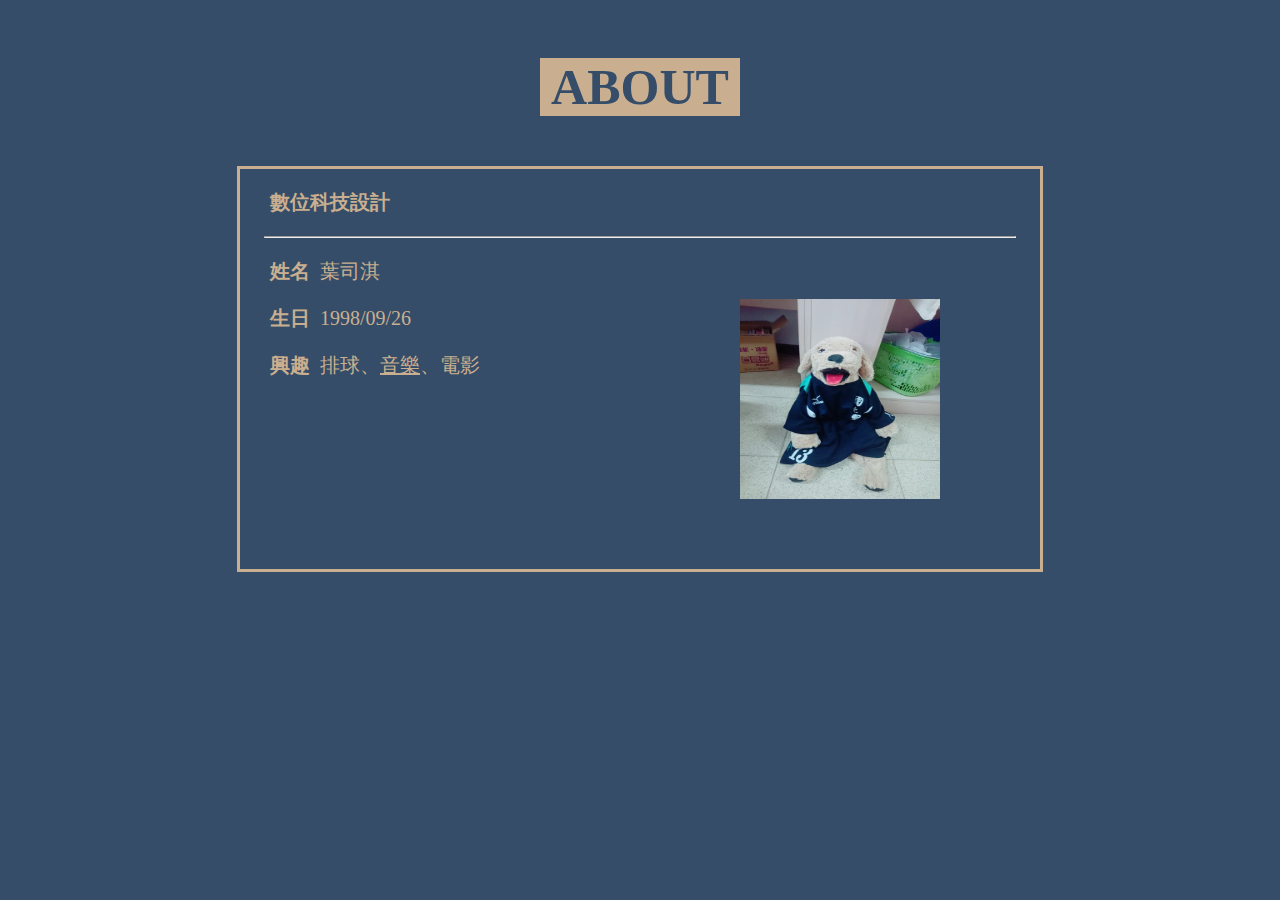
<file: index.html>
<!DOCTYPE html>
<html lang="en">
<head>
    <meta charset="UTF-8">
    <title>Document</title>
    <link href="style.css" rel="stylesheet">
    
</head>
<body>
    <header class="top">
        <h1>ABOUT</h1>
    </header>
    <article id="main">
        <div class="content">
            <h3>數位科技設計</h3>
            <hr>
            <p><b>姓名</b>  &nbsp葉司淇</p>
            <p><b>生日</b>  &nbsp1998/09/26</p>
            <p><b>興趣</b>  &nbsp排球、<a href="oor.html">音樂</a>、電影</p>            
        </div>
        <div class="picture">
                <img src="doggy.jpg" width="200px" height="200px">
        </div>
    </article>
    <footer>
        
    </footer>
</body>
</html>

<!-- <img src="doggy.jpg" width="200px" height="200px">-->
</file>
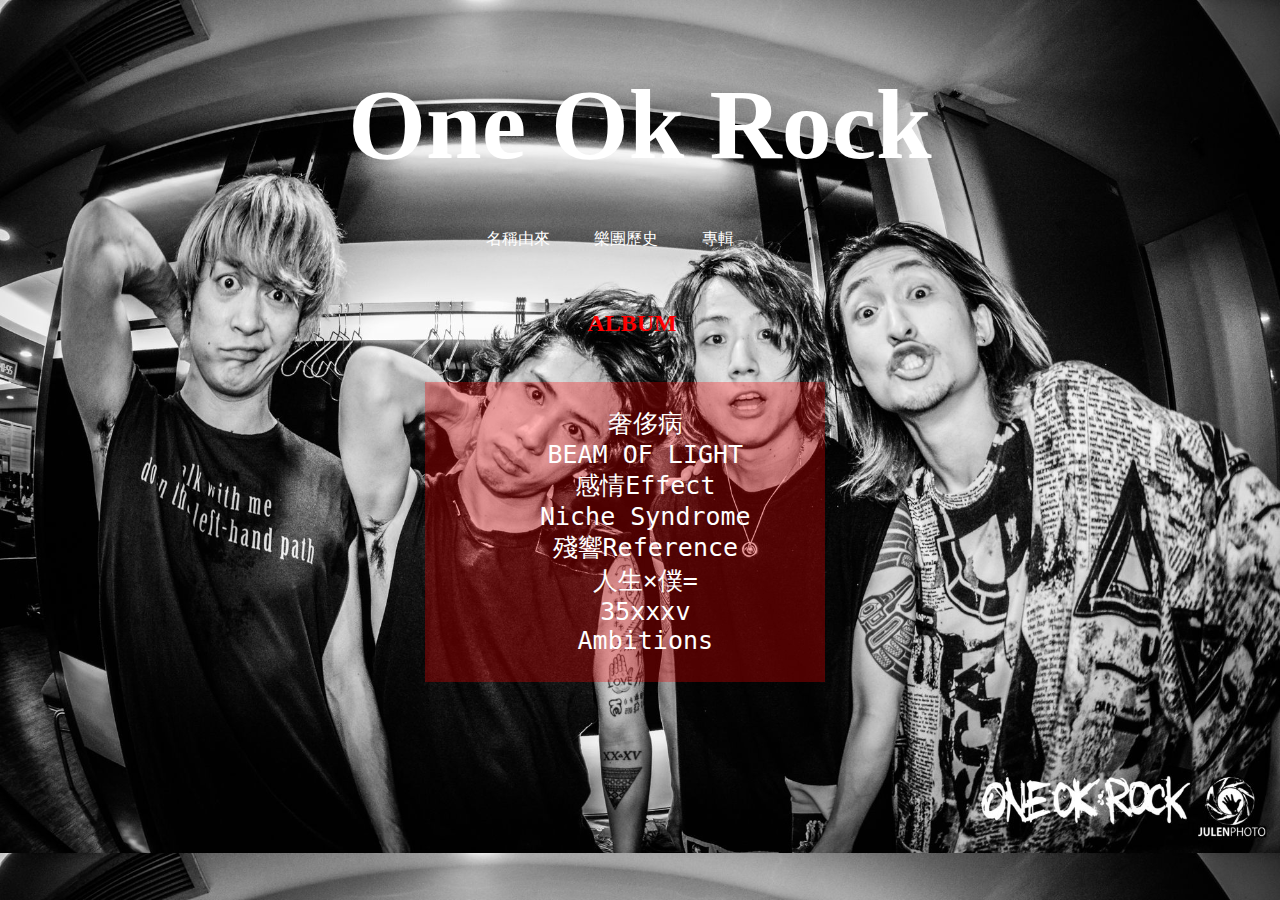
<file: album.html>
<!DOCTYPE html>
<html lang="en">
<head>
    <meta charset="UTF-8">
    <title>ONE OK ROCK - Album</title>
    <link href="style2.css" rel="stylesheet">
</head>
<body class="picture">
    <header>
        <a href="oor.html"><h1>One Ok Rock</h1></a>
    </header>
    <nav>
        <ul class="navi">
            <li><a href="introduce.html">名稱由來</a></li>
            <li><a href="history.html">樂團歷史</a></li>
            <li><a href="album.html">專輯</a></li>
        </ul>
    </nav>
    <h2>ALBUM</h2>
    <article class="bg">
        <pre class="album">
            奢侈病
            BEAM OF LIGHT
            感情Effect
            Niche Syndrome
            殘響Reference
            人生×僕=
            35xxxv
            Ambitions
        </pre>

    </article>
   
    
  
    
    
</body>
</html>
</file>
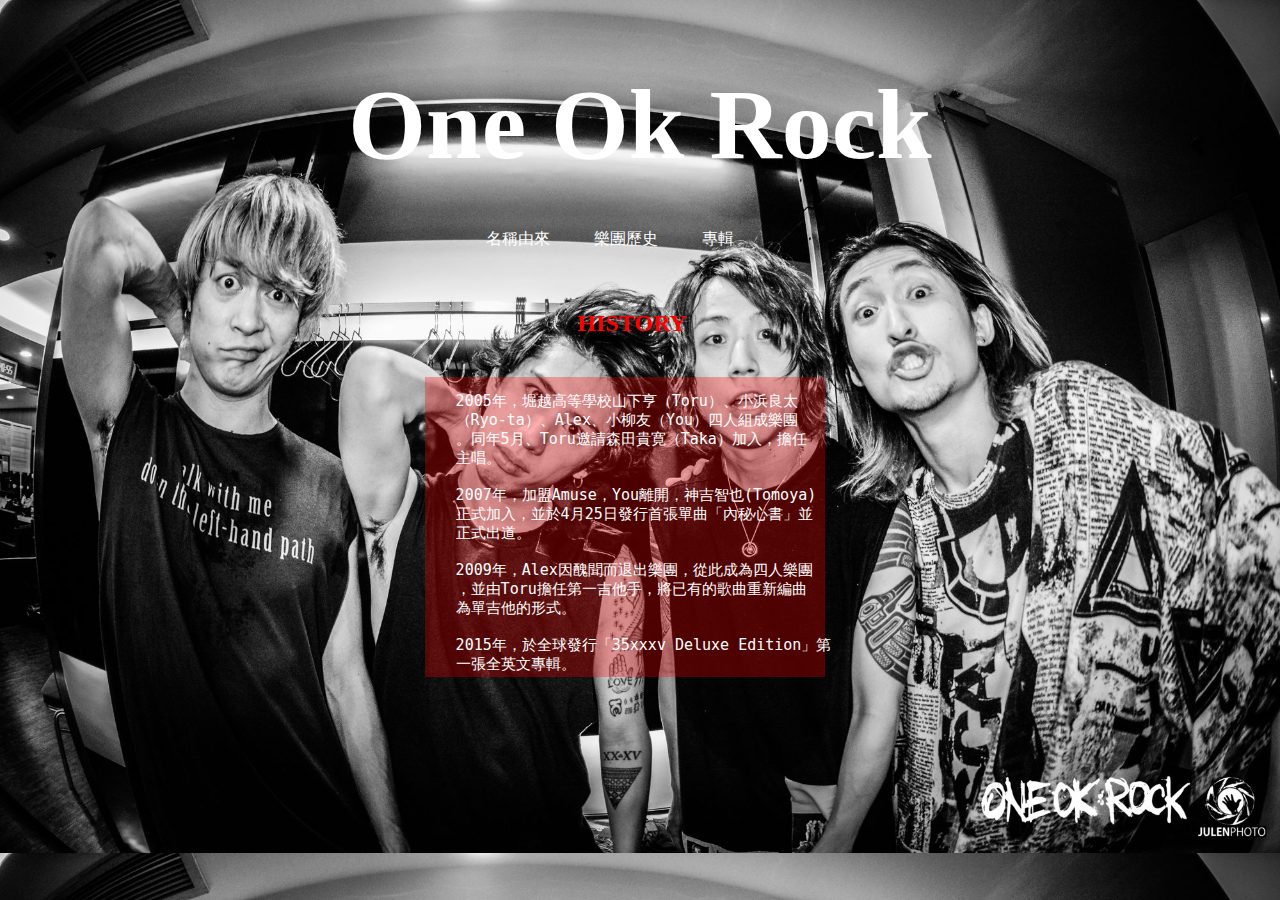
<file: history.html>
<!DOCTYPE html>
<html lang="en">
<head>
    <meta charset="UTF-8">
    <title>ONE OK ROCK - History</title>
    <link href="style2.css" rel="stylesheet">
</head>
<body class="picture">
    <header>
        <a href="oor.html"><h1>One Ok Rock</h1></a>
    </header>
    <nav>
        <ul class="navi">
            <li><a href="introduce.html">名稱由來</a></li>
            <li><a href="history.html">樂團歷史</a></li>
            <li><a href="album.html">專輯</a></li>
        </ul>
    </nav>
    <h2>HISTORY</h2>
    <article class="bg">
            <pre class="history">
                    2005年，堀越高等學校山下亨（Toru）、小浜良太
                    （Ryo-ta）、Alex、小柳友（You）四人組成樂團
                    。同年5月、Toru邀請森田貴寛（Taka）加入，擔任
                    主唱。
                    
                    2007年，加盟Amuse，You離開，神吉智也(Tomoya)
                    正式加入，並於4月25日發行首張單曲「內秘心書」並
                    正式出道。
           
                    2009年，Alex因醜聞而退出樂團，從此成為四人樂團
                    ，並由Toru擔任第一吉他手，將已有的歌曲重新編曲
                    為單吉他的形式。
           
                    2015年，於全球發行「35xxxv Deluxe Edition」第
                    一張全英文專輯。
               </pre>

    </article>
   
</body>
</html>
</file>
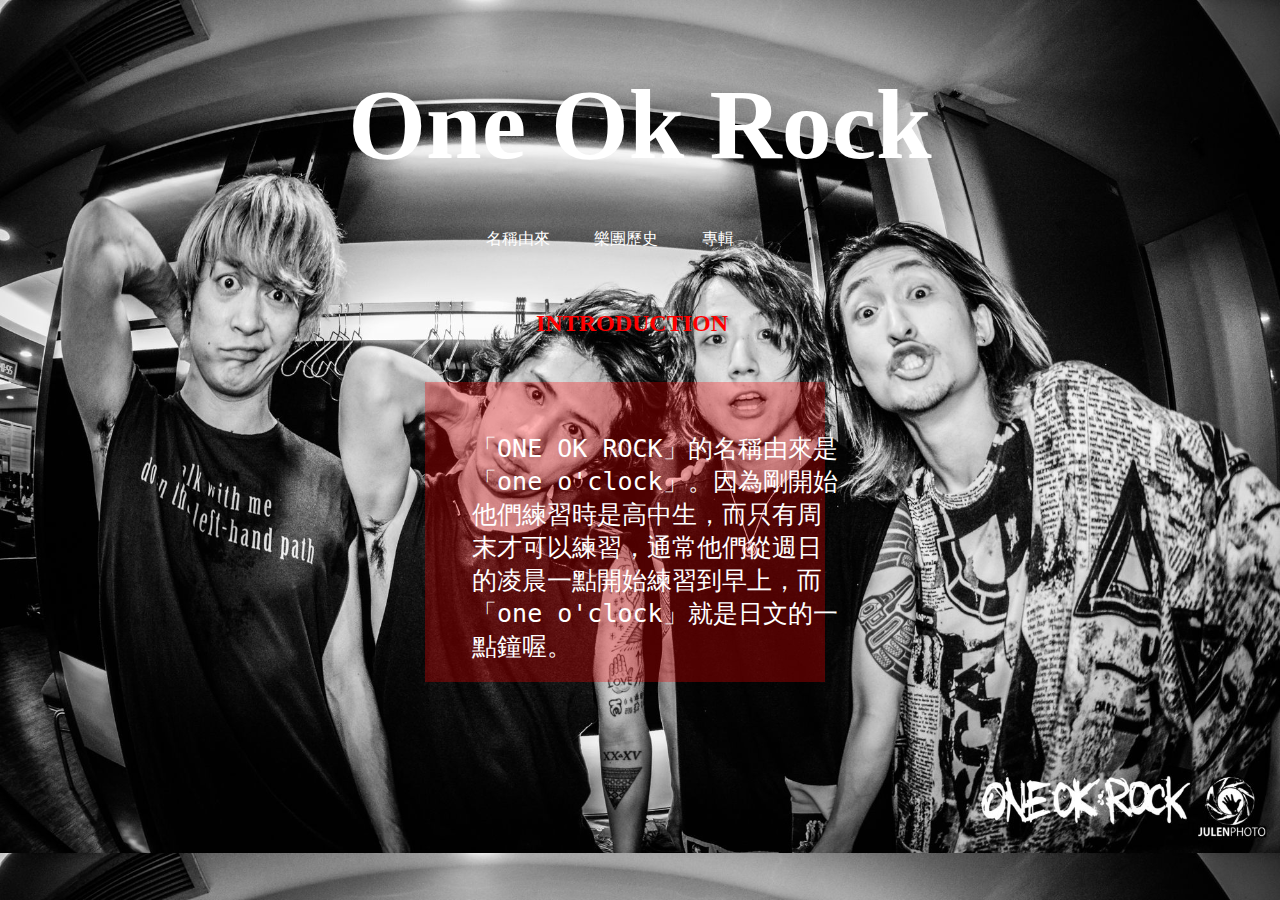
<file: introduce.html>
<!DOCTYPE html>
<html lang="en">
<head>
    <meta charset="UTF-8">
    <title>ONE OK ROCK - History</title>
    <link href="style2.css" rel="stylesheet">
</head>
<body class="picture">
    <header>
        <a href="oor.html"><h1>One Ok Rock</h1></a>
    </header>
    <nav>
        <ul class="navi">
            <li><a href="introduce.html">名稱由來</a></li>
            <li><a href="history.html">樂團歷史</a></li>
            <li><a href="album.html">專輯</a></li>
        </ul>
    </nav>
    <h2>INTRODUCTION</h2>
    <article class="bg">
            <pre class="intro">
                    「ONE OK ROCK」的名稱由來是
                    「one o'clock」。因為剛開始
                    他們練習時是高中生，而只有周
                    末才可以練習，通常他們從週日
                    的凌晨一點開始練習到早上，而
                    「one o'clock」就是日文的一
                    點鐘喔。
            </pre>

    </article>
   
</body>
</html>
</file>
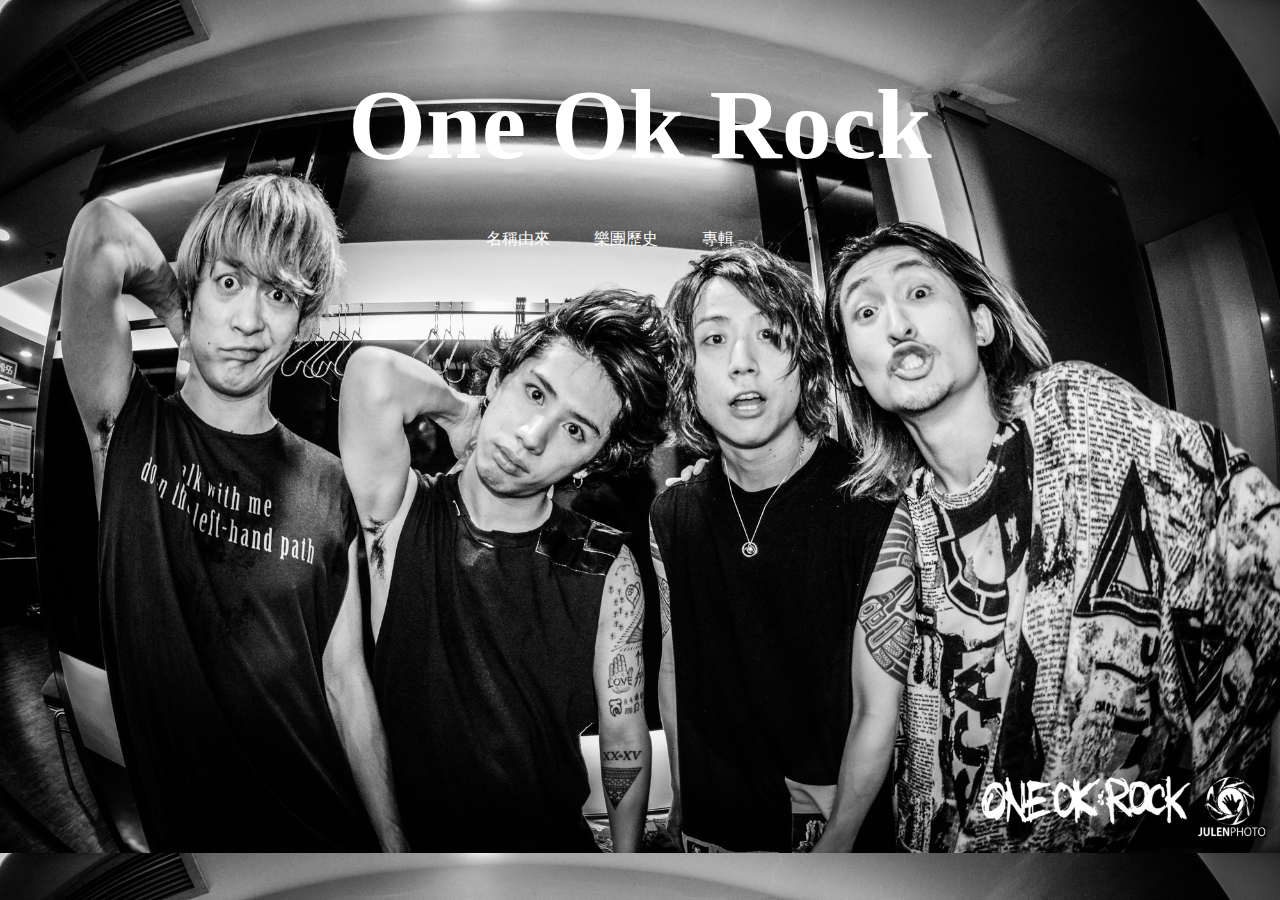
<file: oor.html>
<!DOCTYPE html>
<html lang="en">
<head>
    <meta charset="UTF-8">
    <title>ONE OK ROCK</title>
    <link href="style2.css" rel="stylesheet">
</head>
<body class="picture">
    <header>
        <a href="oor.html"><h1>One Ok Rock</h1></a>
    </header>
    <article>
        <ul class="navi">
            <li><a href="introduce.html">名稱由來</a></li>
            <li><a href="history.html">樂團歷史</a></li>
            <li><a href="album.html">專輯</a></li>
        </ul>
    </article>
   
    
  
    
    
</body>
</html>

<!--.picture{
    background-image: url('oneokrock.jpg');
    background-size: cover;
    z-index: -2;
}-->
</file>
<file: style.css>
.top h1{
  background-color: #c9af8f ;
  color: #354d69;
  text-align: center;
  font-size: 50px;
  position: relative;
  top: 50px;
  width: 200px;
  font-family: Calibri Light;
  margin: 0 auto;
}
body{
  background-color:#354d69;
}
#main{
  position:static;
  border:3px solid #c9af8f;
  margin:100px auto 100px auto;
  width: 800px;
  height: 400px;

}
#main .content h3{
  color: #c9af8f;
  margin-left:30px;
  font-size: 20px;

}
#main .content p{
  color: #c9af8f;
  margin-left:30px;
  font-size: 20px;
}
#main .content hr{
  width:750px ;
  color: #c9af8f;
}
#main a{

  color: #c9af8f;
  
}
.picture{
  position: relative;
  text-align:  right;
  margin-right: 50px;
  display: inline-block;
  bottom:100px;
  left:500px
 
}
</file>
<file: style2.css>
.picture{
    background-image: url('oneokrock.jpg');
    background-size: cover;
    z-index: -2;
}
header a{
    text-decoration:none;
    font-family: Verdana;
    color:#fff;
    text-align: center;
    font-size:50px;
}
.navi{
    text-align: center;
    position: relative;
    bottom:40px;
    right:50px;

}
.navi li {
    display: inline-block;
    word-spacing: 10%;
    margin: 20px;
}
.navi li a{
    text-decoration: none;
    color: #fff;
    
}
.picture .bg{
    position: relative;
    right:15px;
    z-index: 2;
    background-color:rgba(255,0,0,0.3);
    margin:10px auto;
    width: 400px;
    height: 300px;
    text-align: center;
   
   
}
.picture h2{
    color: red;
    text-align: center;
    position: relative;
    right:8px;
    bottom:20px;
    font-family: Verdana;
}
.picture .album{
    font-size: 25px;
    top:25px;
    right:70px;
    position: relative;
    color: #fff;
}
.picture .history{
    position: relative;
    color: #fff;
    text-align: left;
    font-size:15px;
    right:150px;
    top:15px;
}
.picture .intro{
    font-size: 25px;
    color: #fff;
    text-align: left;
    position: relative;
    top:50px;
    right:254px;
}
</file>
